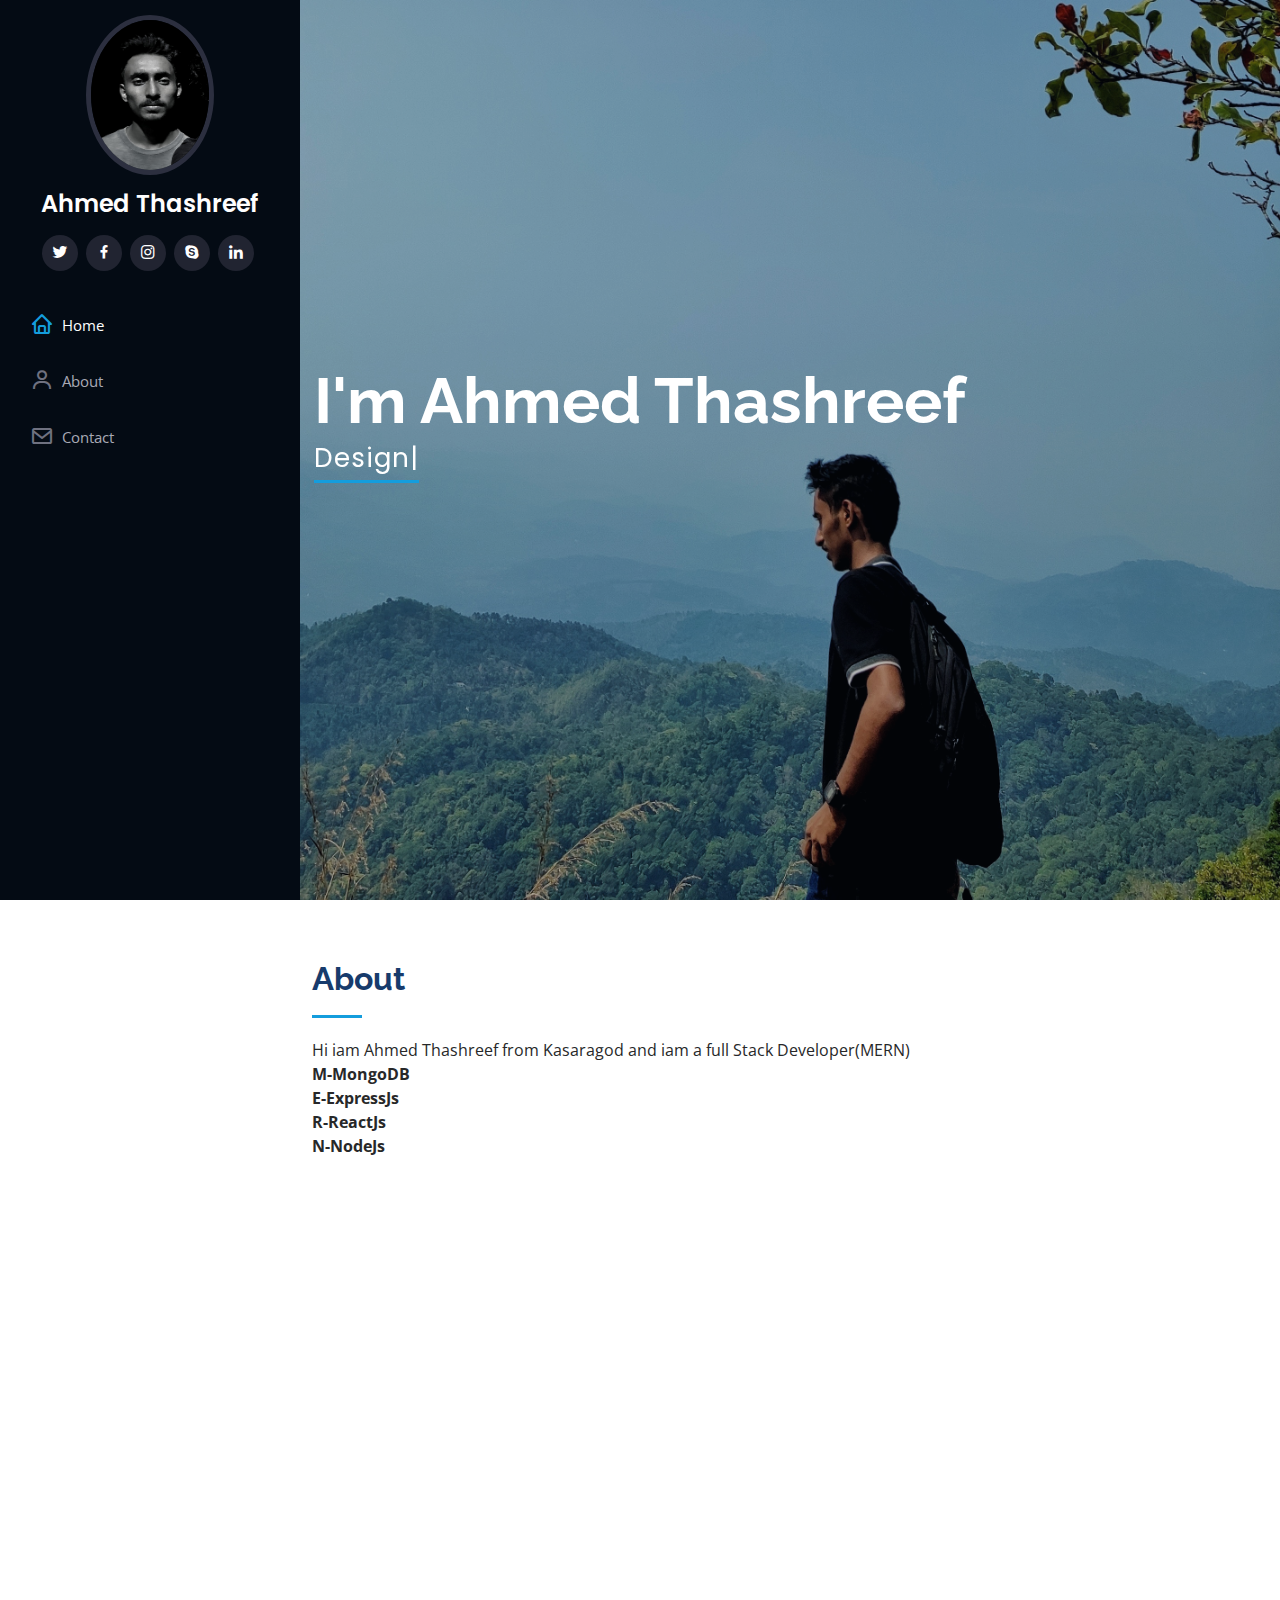
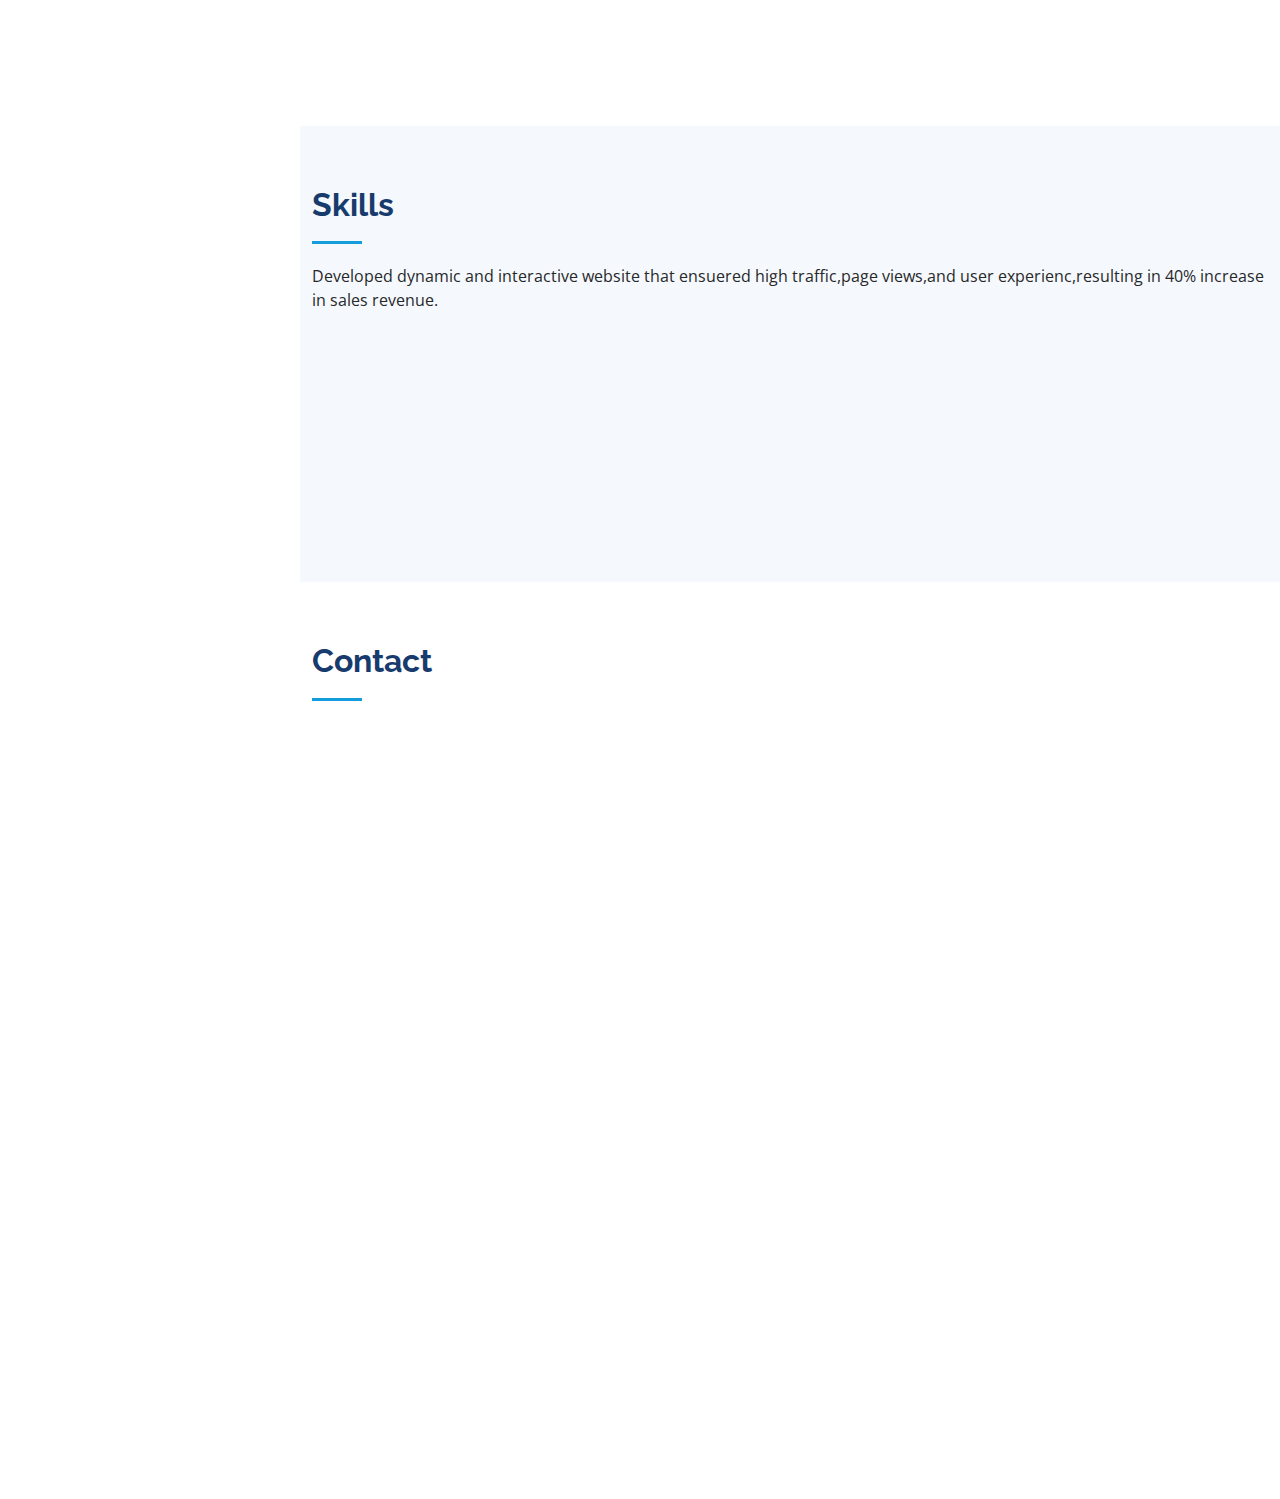
<file: index.html>
<!DOCTYPE html>
<html lang="en">

<head>
  <meta charset="utf-8">
  <meta content="width=device-width, initial-scale=1.0" name="viewport">

  <title>Ahmed Thashreef</title>
  <meta content="" name="description">
  <meta content="" name="keywords">

  <!-- Favicons -->
  <link href="https://thashreef45.github.io/Personal/assets/img/IMG-20220610-WA0033-02.jpg" rel="icon">
  <link href="https://thashreef45.github.io/Personal/assets/img/IMG-20220610-WA0033-02.jpg" rel="apple-touch-icon">

  <!-- Google Fonts -->
  <link href="https://fonts.googleapis.com/css?family=Open+Sans:300,300i,400,400i,600,600i,700,700i|Raleway:300,300i,400,400i,500,500i,600,600i,700,700i|Poppins:300,300i,400,400i,500,500i,600,600i,700,700i" rel="stylesheet">

  <!-- Vendor CSS Files -->
  <link href="assets/vendor/aos/aos.css" rel="stylesheet">
  <link href="assets/vendor/bootstrap/css/bootstrap.min.css" rel="stylesheet">
  <link href="assets/vendor/bootstrap-icons/bootstrap-icons.css" rel="stylesheet">
  <link href="assets/vendor/boxicons/css/boxicons.min.css" rel="stylesheet">
  <link href="assets/vendor/glightbox/css/glightbox.min.css" rel="stylesheet">
  <link href="assets/vendor/swiper/swiper-bundle.min.css" rel="stylesheet">

  <!-- Template Main CSS File -->
  <link href="assets/css/style.css" rel="stylesheet">

</head>

<body>

  <!-- ======= Mobile nav toggle button ======= -->
  <i class="bi bi-list mobile-nav-toggle d-xl-none"></i>

  <!-- ======= Header ======= -->
  <header id="header">
    <div class="d-flex flex-column">

      <div class="profile">
        <img src="assets/img/IMG-20220610-WA0033-02.jpg" alt="" class="img-fluid rounded-circle">
        <h1 class="text-light"><a href="index.html">Ahmed Thashreef</a></h1>
        <div class="social-links mt-3 text-center">
          <a href="#" class="twitter"><i class="bx bxl-twitter"></i></a>
          <a href="#" class="facebook"><i class="bx bxl-facebook"></i></a>
          <a href="https://www.instagram.com/ahmed_thashreef/" class="instagram"><i class="bx bxl-instagram"></i></a>
          <a href="#" class="google-plus"><i class="bx bxl-skype"></i></a>
          <a href="#" class="linkedin"><i class="bx bxl-linkedin"></i></a>
        </div>
      </div>

      <nav id="navbar" class="nav-menu navbar">
        <ul>
          <li><a href="#hero" class="nav-link scrollto active"><i class="bx bx-home"></i> <span>Home</span></a></li>
          <li><a href="#about" class="nav-link scrollto"><i class="bx bx-user"></i> <span>About</span></a></li>
         <li><a href="#contact" class="nav-link scrollto"><i class="bx bx-envelope"></i> <span>Contact</span></a></li>
        </ul>
      </nav><!-- .nav-menu -->
    </div>
  </header><!-- End Header -->

  <!-- ======= Hero Section ======= -->
  <section id="hero" class="d-flex flex-column justify-content-center align-items-center">
    <div class="hero-container" data-aos="fade-in">
      <h1>I'm Ahmed Thashreef</h1>
      <p> <span class="typed" data-typed-items="Designer, Developer,"></span></p>
    </div>
  </section><!-- End Hero -->

  <main id="main">

    <!-- ======= About Section ======= -->
    <section id="about" class="about">
      <div class="container">

        <div class="section-title">
          <h2>About</h2>
          <p>Hi iam Ahmed Thashreef from Kasaragod and iam a full Stack Developer(MERN)<strong>
            <br>M-MongoDB<br>E-ExpressJs<br>R-ReactJs<br>N-NodeJs</strong></p>
        </div>

        <div class="row">
          <div class="col-lg-4" data-aos="fade-right">
            <img src="assets/img/IMG-20220313-WA0016-01.jpeg" class="img-fluid" alt="">
          </div>
          <div class="col-lg-8 pt-4 pt-lg-0 content" data-aos="fade-left">
            <h3>Web Designer &amp; Web Developer.</h3>
            <p class="fst-italic">
              I enjoy taking complex problems and turning them into simple and beautiful interface designs.
              I also love the logic and structure of coding and always strive to write elegant and efficient code,whether it be HTML,CSS or jQuery.
            </p>
            <div class="row">
              <div class="col-lg-6">
                <ul>
                  <li><i class="bi bi-chevron-right"></i> <strong>Birthday:</strong> <span>11 JUNE 1999</span></li>
                  <li><i class="bi bi-chevron-right"></i> <strong>Website:</strong> <span></span></li>
                  <li><i class="bi bi-chevron-right"></i> <strong>Phone:</strong> <span>+91 9061 543 545</span></li>
                  <li><i class="bi bi-chevron-right"></i> <strong>City:</strong> <span>Kasaragod,Kerala</span></li>
                </ul>
              </div>
              <div class="col-lg-6">
                <ul>
                  <li><i class="bi bi-chevron-right"></i> <strong>Age:</strong> <span>23</span></li>
                  <li><i class="bi bi-chevron-right"></i> <strong>Degree:</strong> <span>BCA</span></li>
                  <li><i class="bi bi-chevron-right"></i> <strong>Email:</strong> <span>ahmedthashreef@gmail.com</span></li>
                  <li><i class="bi bi-chevron-right"></i> <strong>Freelance:</strong> <span>Available</span></li>
                </ul>
              </div>
            </div>
            <p></p>
          </div>
        </div>

      </div>
    </section><!-- End About Section -->


    <!-- ======= Skills Section ======= -->
    <section id="skills" class="skills section-bg">
      <div class="container">

        <div class="section-title">
          <h2>Skills</h2>
          <p>Developed dynamic and interactive website that ensuered high traffic,page views,and user experienc,resulting in 40% increase in sales revenue.</p>
        </div>

        <div class="row skills-content">

          <div class="col-lg-6" data-aos="fade-up">

            <div class="progress">
              <span class="skill">HTML <i class="val">93%</i></span>
              <div class="progress-bar-wrap">
                <div class="progress-bar" role="progressbar" aria-valuenow="100" aria-valuemin="0" aria-valuemax="100"></div>
              </div>
            </div>

            <div class="progress">
              <span class="skill">CSS <i class="val">84%</i></span>
              <div class="progress-bar-wrap">
                <div class="progress-bar" role="progressbar" aria-valuenow="90" aria-valuemin="0" aria-valuemax="100"></div>
              </div>
            </div>

            <div class="progress">
              <span class="skill">JavaScript <i class="val">85%</i></span>
              <div class="progress-bar-wrap">
                <div class="progress-bar" role="progressbar" aria-valuenow="75" aria-valuemin="0" aria-valuemax="100"></div>
              </div>
            </div>

          </div>

          <div class="col-lg-6" data-aos="fade-up" data-aos-delay="100">

            <div class="progress">
              <span class="skill">NodeJs<i class="val">90%</i></span>
              <div class="progress-bar-wrap">
                <div class="progress-bar" role="progressbar" aria-valuenow="80" aria-valuemin="0" aria-valuemax="100"></div>
              </div>
            </div>

            <div class="progress">
              <span class="skill">ReactJs <i class="val">80%</i></span>
              <div class="progress-bar-wrap">
                <div class="progress-bar" role="progressbar" aria-valuenow="90" aria-valuemin="0" aria-valuemax="100"></div>
              </div>
            </div>

            <div class="progress">
              <span class="skill">MongoDB <i class="val">72%</i></span>
              <div class="progress-bar-wrap">
                <div class="progress-bar" role="progressbar" aria-valuenow="55" aria-valuemin="0" aria-valuemax="100"></div>
              </div>
            </div>

          </div>

        </div>

      </div>
    </section><!-- End Skills Section -->





    <!-- ======= Contact Section ======= -->
    <section id="contact" class="contact">
      <div class="container">

        <div class="section-title">
          <h2>Contact</h2>
          <p></p>
        </div>

        <div class="row" data-aos="fade-in">

          <div class="col-lg-5 d-flex align-items-stretch">
            <div class="info">
              <div class="address">
                <i class="bi bi-geo-alt"></i>
                <h4>Location:</h4>
                <p>S.P Nagar 671123,Kerala,India</p>
              </div>

              <div class="email">
                <i class="bi bi-envelope"></i>
                <h4>Email:</h4>
                <p>ahmedthashreef@gmail.com</p>
              </div>

              <div class="phone">
                <i class="bi bi-phone"></i>
                <h4>Call:</h4>
                <p>+91 9061 543 545</p>
              </div>

              <iframe src="https://www.google.com/maps/embed?pb=!1m18!1m12!1m3!1d973.6574113861267!2d75.00585272913229!3d12.540676308555351!2m3!1f0!2f0!3f0!3m2!1i1024!2i768!4f13.1!3m3!1m2!1s0x3ba4831811020df3%3A0xc17a6f78e0402050!2sWhite%20House!5e0!3m2!1sen!2sus!4v1664626559629!5m2!1sen!2sus" width="400" height="300" style="border:0;" allowfullscreen="" loading="lazy" referrerpolicy="no-referrer-when-downgrade"></iframe>
            </div>

          </div>

          <!--Form starts here-->
          <div class="col-lg-7 mt-5 mt-lg-0 d-flex align-items-stretch">
            <form name="contactForm" onsubmit="return validateForm()" class="php-email-form"  method="post" id="formid">
             
            
              <div class="row">
                  <label>Full Name</label>
                  <input type="text" class="form-control" name="name">
                  <div class="error text-danger" id="nameErr"></div>

              </div>
              <div class="row">
                  <label>Email Address</label>
                  <input type="text" class="form-control" name="email">
                  <div class="error text-danger" id="emailErr"></div>
              </div>
              <div class="row">
                  <label>Mobile Number</label>
                  <input type="text" class="form-control" name="mobile" maxlength="10">
                  <div class="error text-danger" id="mobileErr"></div>
              </div>
               <div class="row">
                          <label for="name">Message</label>
                          <textarea  class="form-control" name="message" rows="5"></textarea>
                        </div>
                        <div class="error text-danger" id="messageErr"></div>
             
              
              <div class="row">
                  <input type="submit" value="Sent message" style="color:rgb(255, 255, 255);background-color: cornflowerblue;">
              </div>
          </form>

          </div>

        </div>

      </div>
    </section><!-- End Contact Section -->

  </main><!-- End #main -->

  <!-- ======= Footer ======= -->
  <footer id="footer">

  </footer><!-- End  Footer -->

  <a href="#" class="back-to-top d-flex align-items-center justify-content-center"><i class="bi bi-arrow-up-short"></i></a>

  <!-- Vendor JS Files -->
  <script src="assets/vendor/purecounter/purecounter_vanilla.js"></script>
  <script src="assets/vendor/aos/aos.js"></script>
  <script src="assets/vendor/bootstrap/js/bootstrap.bundle.min.js"></script>
  <script src="assets/vendor/glightbox/js/glightbox.min.js"></script>
  <script src="assets/vendor/isotope-layout/isotope.pkgd.min.js"></script>
  <script src="assets/vendor/swiper/swiper-bundle.min.js"></script>
  <script src="assets/vendor/typed.js/typed.min.js"></script>
  <script src="assets/vendor/waypoints/noframework.waypoints.js"></script>
  <script src="assets/vendor/php-email-form/validate.js"></script>

  <!-- Template Main JS File -->
  <script src="assets/js/main.js"></script>



    <!--Form validation script-->
  <script>
    // Defining a function to display error message
    function printError(elemId, hintMsg) {
        document.getElementById(elemId).innerHTML = hintMsg;
    }
    
    // Defining a function to validate form 
    function validateForm() {
        // Retrieving the values of form elements 
        var name = document.contactForm.name.value;
        var email = document.contactForm.email.value;
        var mobile = document.contactForm.mobile.value;
        var message = document.contactForm.message.value;
        
    
        
      // Defining error variables with a default value
        var nameErr = emailErr = mobileErr = messageErr = true;
        
        // Validate name
        if(name == "") {
            printError("nameErr", "Please enter your name");
        } else {
            var regex = /^[a-zA-Z\s]+$/;                
            if(regex.test(name) === false) {
                printError("nameErr", "Please enter a valid name");
            } else {
                printError("nameErr", "");
                nameErr = false;
            }
        }
        
        // Validate email address
        if(email == "") {
            printError("emailErr", "Please enter your email address");
        } else {
            // Regular expression for basic email validation
            var regex = /^\S+@\S+\.\S+$/;
            if(regex.test(email) === false) {
                printError("emailErr", "Please enter a valid email address");
            } else{
                printError("emailErr", "");
                emailErr = false;
            }
        }
        
        // Validate mobile number
        if(mobile == "") {
            printError("mobileErr", "Please enter your mobile number");
        } else {
            var regex = /^[1-9]\d{9}$/;
            if(regex.test(mobile) === false) {
                printError("mobileErr", "Please enter a valid 10 digit mobile number");
  
  } else{
                printError("mobileErr", "");
                mobileErr = false;
            }
        }
        
        // Validate message
  
        if(message == "") {
        printError("messageErr", "Please enter the message");
      }else{
        printError("messageErr", "");
        messageErr = false;
      }
        
        // Validate gender
    
        
        // Prevent the form from being submitted if there are any errors
        if((nameErr || emailErr || mobileErr || messageErr) != true) {
        var form = document.getElementById('formid');
        var xhr = new XMLHttpRequest();
        var data = new FormData(form);
        console.log(data);
        xhr.open('POST','https://script.google.com/macros/s/AKfycbzaQnsrhwy24peDIE8nF9rfcaw4Y5QjcAO1Qm7gwVk8TzRIiY6kkakCInwvpf_t8mRw/exec')
  
        xhr.send(data);
        xhr.onreadystatechange = function() {
          if (xhr.readyState == XMLHttpRequest.DONE) {
            Swal.fire({
    icon: 'success',
    title: 'Submit Successful',
    showConfirmButton: false,
    timer: 1500
  })
            form.reset();
          }
        }
        //Dont submit the form.
        return false; 
      }else{
        Swal.fire({
    icon: 'error',
    title: 'Oops...',
    text: 'Something went wrong!',
  
  })
        return false;
      }
    };
  
    
   
   
   
   
   
    </script>

</body>

</html>
</file>
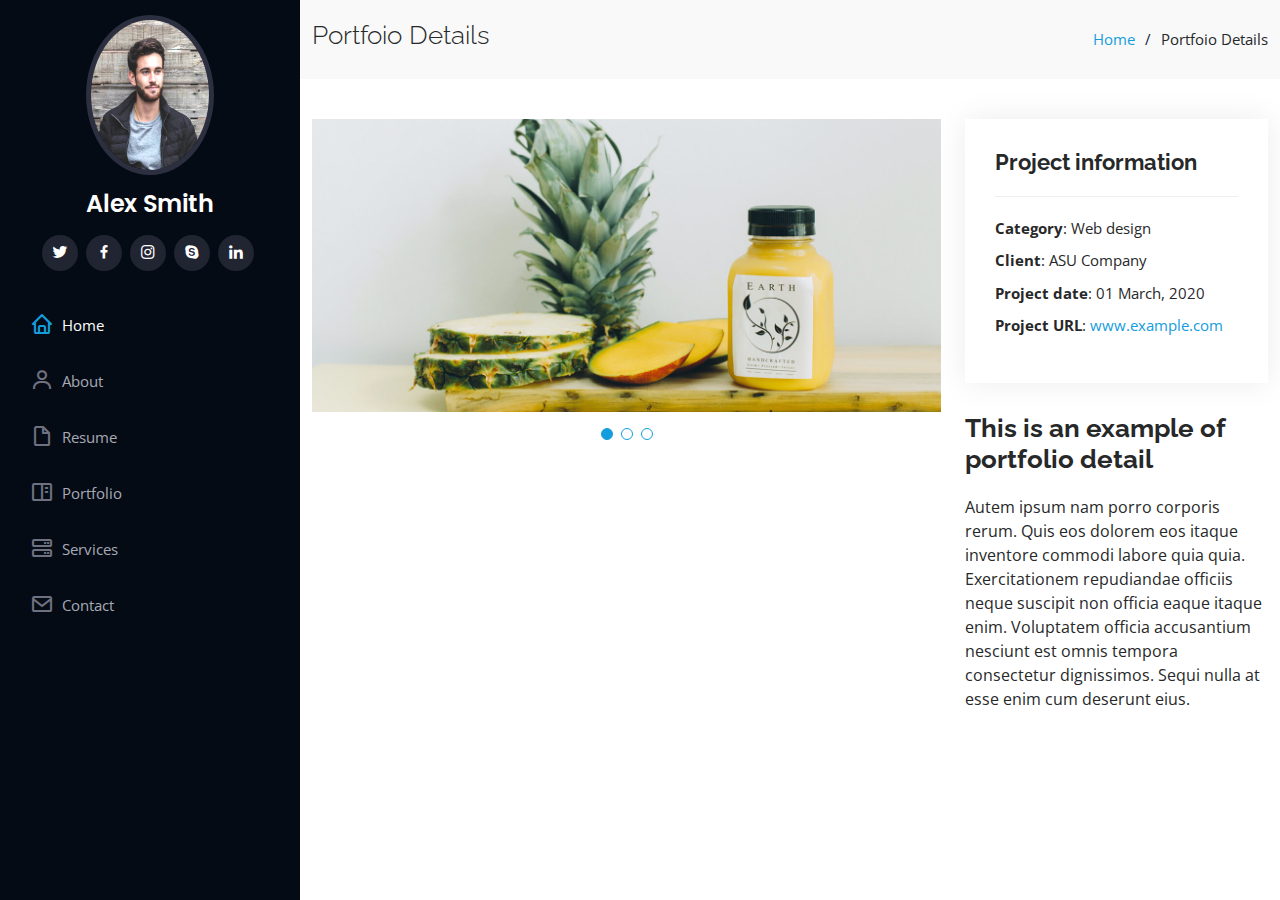
<file: portfolio-details.html>
<!DOCTYPE html>
<html lang="en">

<head>
  <meta charset="utf-8">
  <meta content="width=device-width, initial-scale=1.0" name="viewport">

  <title>Portfolio Details - iPortfolio Bootstrap Template</title>
  <meta content="" name="description">
  <meta content="" name="keywords">

  <!-- Favicons -->
  <link href="assets/img/favicon.png" rel="icon">
  <link href="assets/img/apple-touch-icon.png" rel="apple-touch-icon">

  <!-- Google Fonts -->
  <link href="https://fonts.googleapis.com/css?family=Open+Sans:300,300i,400,400i,600,600i,700,700i|Raleway:300,300i,400,400i,500,500i,600,600i,700,700i|Poppins:300,300i,400,400i,500,500i,600,600i,700,700i" rel="stylesheet">

  <!-- Vendor CSS Files -->
  <link href="assets/vendor/aos/aos.css" rel="stylesheet">
  <link href="assets/vendor/bootstrap/css/bootstrap.min.css" rel="stylesheet">
  <link href="assets/vendor/bootstrap-icons/bootstrap-icons.css" rel="stylesheet">
  <link href="assets/vendor/boxicons/css/boxicons.min.css" rel="stylesheet">
  <link href="assets/vendor/glightbox/css/glightbox.min.css" rel="stylesheet">
  <link href="assets/vendor/swiper/swiper-bundle.min.css" rel="stylesheet">

  <!-- Template Main CSS File -->
  <link href="assets/css/style.css" rel="stylesheet">

</head>

<body>

  <!-- ======= Mobile nav toggle button ======= -->
  <i class="bi bi-list mobile-nav-toggle d-xl-none"></i>

  <!-- ======= Header ======= -->
  <header id="header">
    <div class="d-flex flex-column">

      <div class="profile">
        <img src="assets/img/profile-img.jpg" alt="" class="img-fluid rounded-circle">
        <h1 class="text-light"><a href="index.html">Alex Smith</a></h1>
        <div class="social-links mt-3 text-center">
          <a href="#" class="twitter"><i class="bx bxl-twitter"></i></a>
          <a href="#" class="facebook"><i class="bx bxl-facebook"></i></a>
          <a href="#" class="instagram"><i class="bx bxl-instagram"></i></a>
          <a href="#" class="google-plus"><i class="bx bxl-skype"></i></a>
          <a href="#" class="linkedin"><i class="bx bxl-linkedin"></i></a>
        </div>
      </div>

      <nav id="navbar" class="nav-menu navbar">
        <ul>
          <li><a href="#hero" class="nav-link scrollto active"><i class="bx bx-home"></i> <span>Home</span></a></li>
          <li><a href="#about" class="nav-link scrollto"><i class="bx bx-user"></i> <span>About</span></a></li>
          <li><a href="#resume" class="nav-link scrollto"><i class="bx bx-file-blank"></i> <span>Resume</span></a></li>
          <li><a href="#portfolio" class="nav-link scrollto"><i class="bx bx-book-content"></i> <span>Portfolio</span></a></li>
          <li><a href="#services" class="nav-link scrollto"><i class="bx bx-server"></i> <span>Services</span></a></li>
          <li><a href="#contact" class="nav-link scrollto"><i class="bx bx-envelope"></i> <span>Contact</span></a></li>
        </ul>
      </nav><!-- .nav-menu -->
    </div>
  </header><!-- End Header -->

  <main id="main">

    <!-- ======= Breadcrumbs ======= -->
    <section id="breadcrumbs" class="breadcrumbs">
      <div class="container">

        <div class="d-flex justify-content-between align-items-center">
          <h2>Portfoio Details</h2>
          <ol>
            <li><a href="index.html">Home</a></li>
            <li>Portfoio Details</li>
          </ol>
        </div>

      </div>
    </section><!-- End Breadcrumbs -->

    <!-- ======= Portfolio Details Section ======= -->
    <section id="portfolio-details" class="portfolio-details">
      <div class="container">

        <div class="row gy-4">

          <div class="col-lg-8">
            <div class="portfolio-details-slider swiper">
              <div class="swiper-wrapper align-items-center">

                <div class="swiper-slide">
                  <img src="assets/img/portfolio/portfolio-details-1.jpg" alt="">
                </div>

                <div class="swiper-slide">
                  <img src="assets/img/portfolio/portfolio-details-2.jpg" alt="">
                </div>

                <div class="swiper-slide">
                  <img src="assets/img/portfolio/portfolio-details-3.jpg" alt="">
                </div>

              </div>
              <div class="swiper-pagination"></div>
            </div>
          </div>

          <div class="col-lg-4">
            <div class="portfolio-info">
              <h3>Project information</h3>
              <ul>
                <li><strong>Category</strong>: Web design</li>
                <li><strong>Client</strong>: ASU Company</li>
                <li><strong>Project date</strong>: 01 March, 2020</li>
                <li><strong>Project URL</strong>: <a href="#">www.example.com</a></li>
              </ul>
            </div>
            <div class="portfolio-description">
              <h2>This is an example of portfolio detail</h2>
              <p>
                Autem ipsum nam porro corporis rerum. Quis eos dolorem eos itaque inventore commodi labore quia quia. Exercitationem repudiandae officiis neque suscipit non officia eaque itaque enim. Voluptatem officia accusantium nesciunt est omnis tempora consectetur dignissimos. Sequi nulla at esse enim cum deserunt eius.
              </p>
            </div>
          </div>

        </div>

      </div>
    </section><!-- End Portfolio Details Section -->

  </main><!-- End #main -->


  <a href="#" class="back-to-top d-flex align-items-center justify-content-center"><i class="bi bi-arrow-up-short"></i></a>

  <!-- Vendor JS Files -->
  <script src="assets/vendor/purecounter/purecounter_vanilla.js"></script>
  <script src="assets/vendor/aos/aos.js"></script>
  <script src="assets/vendor/bootstrap/js/bootstrap.bundle.min.js"></script>
  <script src="assets/vendor/glightbox/js/glightbox.min.js"></script>
  <script src="assets/vendor/isotope-layout/isotope.pkgd.min.js"></script>
  <script src="assets/vendor/swiper/swiper-bundle.min.js"></script>
  <script src="assets/vendor/typed.js/typed.min.js"></script>
  <script src="assets/vendor/waypoints/noframework.waypoints.js"></script>
  <script src="assets/vendor/php-email-form/validate.js"></script>

  <!-- Template Main JS File -->
  <script src="assets/js/main.js"></script>

</body>

</html>
</file>
<file: assets/css/style.css>
/**
* Template Name: iPortfolio - v3.9.0
* Template URL: https://bootstrapmade.com/iportfolio-bootstrap-portfolio-websites-template/
* Author: BootstrapMade.com
* License: https://bootstrapmade.com/license/
*/

/*--------------------------------------------------------------
# General
--------------------------------------------------------------*/
body {
  font-family: "Open Sans", sans-serif;
  color: #272829;
}

a {
  color: #149ddd;
  text-decoration: none;
}

a:hover {
  color: #37b3ed;
  text-decoration: none;
}

h1,
h2,
h3,
h4,
h5,
h6 {
  font-family: "Raleway", sans-serif;
}

/*--------------------------------------------------------------
# Back to top button
--------------------------------------------------------------*/
.back-to-top {
  position: fixed;
  visibility: hidden;
  opacity: 0;
  right: 15px;
  bottom: 15px;
  z-index: 996;
  background: #149ddd;
  width: 40px;
  height: 40px;
  border-radius: 50px;
  transition: all 0.4s;
}

.back-to-top i {
  font-size: 28px;
  color: #fff;
  line-height: 0;
}

.back-to-top:hover {
  background: #2eafec;
  color: #fff;
}

.back-to-top.active {
  visibility: visible;
  opacity: 1;
}

/*--------------------------------------------------------------
# Header
--------------------------------------------------------------*/
#header {
  position: fixed;
  top: 0;
  left: 0;
  bottom: 0;
  width: 300px;
  transition: all ease-in-out 0.5s;
  z-index: 9997;
  transition: all 0.5s;
  padding: 0 15px;
  background: #040b14;
  overflow-y: auto;
}

#header .profile img {
  margin: 15px auto;
  display: block;
  width: 8rem;
  height: 10rem;
  border: 5px solid #2c2f3f;
}

#header .profile h1 {
  font-size: 24px;
  margin: 0;
  padding: 0;
  font-weight: 600;
  -moz-text-align-last: center;
  text-align-last: center;
  font-family: "Poppins", sans-serif;
}

#header .profile h1 a,
#header .profile h1 a:hover {
  color: #fff;
  text-decoration: none;
}

#header .profile .social-links a {
  font-size: 18px;
  display: inline-block;
  background: #212431;
  color: #fff;
  line-height: 1;
  padding: 8px 0;
  margin-right: 4px;
  border-radius: 50%;
  text-align: center;
  width: 36px;
  height: 36px;
  transition: 0.3s;
}

#header .profile .social-links a:hover {
  background: #149ddd;
  color: #fff;
  text-decoration: none;
}

#main {
  margin-left: 300px;
}

@media (max-width: 1199px) {
  #header {
    left: -300px;
  }

  #main {
    margin-left: 0;
  }
}

/*--------------------------------------------------------------
# Navigation Menu
--------------------------------------------------------------*/
/* Desktop Navigation */
.nav-menu {
  padding: 30px 0 0 0;
}

.nav-menu * {
  margin: 0;
  padding: 0;
  list-style: none;
}

.nav-menu>ul>li {
  position: relative;
  white-space: nowrap;
}

.nav-menu a,
.nav-menu a:focus {
  display: flex;
  align-items: center;
  color: #a8a9b4;
  padding: 12px 15px;
  margin-bottom: 8px;
  transition: 0.3s;
  font-size: 15px;
}

.nav-menu a i,
.nav-menu a:focus i {
  font-size: 24px;
  padding-right: 8px;
  color: #6f7180;
}

.nav-menu a:hover,
.nav-menu .active,
.nav-menu .active:focus,
.nav-menu li:hover>a {
  text-decoration: none;
  color: #fff;
}

.nav-menu a:hover i,
.nav-menu .active i,
.nav-menu .active:focus i,
.nav-menu li:hover>a i {
  color: #149ddd;
}

/* Mobile Navigation */
.mobile-nav-toggle {
  position: fixed;
  right: 15px;
  top: 15px;
  z-index: 9998;
  border: 0;
  font-size: 24px;
  transition: all 0.4s;
  outline: none !important;
  background-color: #149ddd;
  color: #fff;
  width: 40px;
  height: 40px;
  display: inline-flex;
  align-items: center;
  justify-content: center;
  line-height: 0;
  border-radius: 50px;
  cursor: pointer;
}

.mobile-nav-active {
  overflow: hidden;
}

.mobile-nav-active #header {
  left: 0;
}

/*--------------------------------------------------------------
# Hero Section
--------------------------------------------------------------*/
#hero {
  width: 100%;
  height: 100vh;
  background: url("../img/hero-bg.jpg") top center;
  background-size: cover;
}

#hero:before {
  content: "";
  background: rgba(5, 13, 24, 0.3);
  position: absolute;
  bottom: 0;
  top: 0;
  left: 0;
  right: 0;
  z-index: 1;
}

#hero .hero-container {
  position: relative;
  z-index: 2;
  min-width: 300px;
}

#hero h1 {
  margin: 0 0 10px 0;
  font-size: 64px;
  font-weight: 700;
  line-height: 56px;
  color: #fff;
}

#hero p {
  color: #fff;
  margin-bottom: 50px;
  font-size: 26px;
  font-family: "Poppins", sans-serif;
}

#hero p span {
  color: #fff;
  padding-bottom: 4px;
  letter-spacing: 1px;
  border-bottom: 3px solid #149ddd;
}

@media (min-width: 1024px) {
  #hero {
    background-attachment: fixed;
  }
}

@media (max-width: 768px) {
  #hero h1 {
    font-size: 28px;
    line-height: 36px;
  }

  #hero h2 {
    font-size: 18px;
    line-height: 24px;
    margin-bottom: 30px;
  }
}

/*--------------------------------------------------------------
# Sections General
--------------------------------------------------------------*/
section {
  padding: 60px 0;
  overflow: hidden;
}

.section-bg {
  background: #f5f8fd;
}

.section-title {
  padding-bottom: 30px;
}

.section-title h2 {
  font-size: 32px;
  font-weight: bold;
  margin-bottom: 20px;
  padding-bottom: 20px;
  position: relative;
  color: #173b6c;
}

.section-title h2::after {
  content: "";
  position: absolute;
  display: block;
  width: 50px;
  height: 3px;
  background: #149ddd;
  bottom: 0;
  left: 0;
}

.section-title p {
  margin-bottom: 0;
}

/*--------------------------------------------------------------
# About
--------------------------------------------------------------*/
.about .content h3 {
  font-weight: 700;
  font-size: 26px;
  color: #173b6c;
}

.about .content ul {
  list-style: none;
  padding: 0;
}

.about .content ul li {
  margin-bottom: 20px;
  display: flex;
  align-items: center;
}

.about .content ul strong {
  margin-right: 10px;
}

.about .content ul i {
  font-size: 16px;
  margin-right: 5px;
  color: #149ddd;
  line-height: 0;
}

.about .content p:last-child {
  margin-bottom: 0;
}

/*--------------------------------------------------------------
# Facts
--------------------------------------------------------------*/
.facts {
  padding-bottom: 30px;
}

.facts .count-box {
  padding: 30px;
  width: 100%;
}

.facts .count-box i {
  display: block;
  font-size: 44px;
  color: #149ddd;
  float: left;
  line-height: 0;
}

.facts .count-box span {
  font-size: 48px;
  line-height: 40px;
  display: block;
  font-weight: 700;
  color: #050d18;
  margin-left: 60px;
}

.facts .count-box p {
  padding: 15px 0 0 0;
  margin: 0 0 0 60px;
  font-family: "Raleway", sans-serif;
  font-size: 14px;
  color: #122f57;
}

.facts .count-box a {
  font-weight: 600;
  display: block;
  margin-top: 20px;
  color: #122f57;
  font-size: 15px;
  font-family: "Poppins", sans-serif;
  transition: ease-in-out 0.3s;
}

.facts .count-box a:hover {
  color: #1f5297;
}

/*--------------------------------------------------------------
# Akills
--------------------------------------------------------------*/
.skills .progress {
  height: 60px;
  display: block;
  background: none;
  border-radius: 0;
}

.skills .progress .skill {
  padding: 0;
  margin: 0 0 6px 0;
  text-transform: uppercase;
  display: block;
  font-weight: 600;
  font-family: "Poppins", sans-serif;
  color: #050d18;
}

.skills .progress .skill .val {
  float: right;
  font-style: normal;
}

.skills .progress-bar-wrap {
  background: #dce8f8;
  height: 10px;
}

.skills .progress-bar {
  width: 1px;
  height: 10px;
  transition: 0.9s;
  background-color: #149ddd;
}

/*--------------------------------------------------------------
# Resume
--------------------------------------------------------------*/
.resume .resume-title {
  font-size: 26px;
  font-weight: 700;
  margin-top: 20px;
  margin-bottom: 20px;
  color: #050d18;
}

.resume .resume-item {
  padding: 0 0 20px 20px;
  margin-top: -2px;
  border-left: 2px solid #1f5297;
  position: relative;
}

.resume .resume-item h4 {
  line-height: 18px;
  font-size: 18px;
  font-weight: 600;
  text-transform: uppercase;
  font-family: "Poppins", sans-serif;
  color: #050d18;
  margin-bottom: 10px;
}

.resume .resume-item h5 {
  font-size: 16px;
  background: #e4edf9;
  padding: 5px 15px;
  display: inline-block;
  font-weight: 600;
  margin-bottom: 10px;
}

.resume .resume-item ul {
  padding-left: 20px;
}

.resume .resume-item ul li {
  padding-bottom: 10px;
}

.resume .resume-item:last-child {
  padding-bottom: 0;
}

.resume .resume-item::before {
  content: "";
  position: absolute;
  width: 16px;
  height: 16px;
  border-radius: 50px;
  left: -9px;
  top: 0;
  background: #fff;
  border: 2px solid #1f5297;
}

/*--------------------------------------------------------------
# Portfolio
--------------------------------------------------------------*/
.portfolio .portfolio-item {
  margin-bottom: 30px;
}

.portfolio #portfolio-flters {
  padding: 0;
  margin: 0 auto 35px auto;
  list-style: none;
  text-align: center;
  background: #fff;
  border-radius: 50px;
  padding: 2px 15px;
}

.portfolio #portfolio-flters li {
  cursor: pointer;
  display: inline-block;
  padding: 10px 15px 8px 15px;
  font-size: 14px;
  font-weight: 600;
  line-height: 1;
  text-transform: uppercase;
  color: #272829;
  margin-bottom: 5px;
  transition: all 0.3s ease-in-out;
}

.portfolio #portfolio-flters li:hover,
.portfolio #portfolio-flters li.filter-active {
  color: #149ddd;
}

.portfolio #portfolio-flters li:last-child {
  margin-right: 0;
}

.portfolio .portfolio-wrap {
  transition: 0.3s;
  position: relative;
  overflow: hidden;
  z-index: 1;
}

.portfolio .portfolio-wrap::before {
  content: "";
  background: rgba(255, 255, 255, 0.5);
  position: absolute;
  left: 0;
  right: 0;
  top: 0;
  bottom: 0;
  transition: all ease-in-out 0.3s;
  z-index: 2;
  opacity: 0;
}

.portfolio .portfolio-wrap .portfolio-links {
  opacity: 1;
  left: 0;
  right: 0;
  bottom: -60px;
  z-index: 3;
  position: absolute;
  transition: all ease-in-out 0.3s;
  display: flex;
  justify-content: center;
}

.portfolio .portfolio-wrap .portfolio-links a {
  color: #fff;
  font-size: 28px;
  text-align: center;
  background: rgba(20, 157, 221, 0.75);
  transition: 0.3s;
  width: 50%;
}

.portfolio .portfolio-wrap .portfolio-links a:hover {
  background: rgba(20, 157, 221, 0.95);
}

.portfolio .portfolio-wrap .portfolio-links a+a {
  border-left: 1px solid #37b3ed;
}

.portfolio .portfolio-wrap:hover::before {
  top: 0;
  left: 0;
  right: 0;
  bottom: 0;
  opacity: 1;
}

.portfolio .portfolio-wrap:hover .portfolio-links {
  opacity: 1;
  bottom: 0;
}

/*--------------------------------------------------------------
# Portfolio Details
--------------------------------------------------------------*/
.portfolio-details {
  padding-top: 40px;
}

.portfolio-details .portfolio-details-slider img {
  width: 100%;
}

.portfolio-details .portfolio-details-slider .swiper-pagination {
  margin-top: 20px;
  position: relative;
}

.portfolio-details .portfolio-details-slider .swiper-pagination .swiper-pagination-bullet {
  width: 12px;
  height: 12px;
  background-color: #fff;
  opacity: 1;
  border: 1px solid #149ddd;
}

.portfolio-details .portfolio-details-slider .swiper-pagination .swiper-pagination-bullet-active {
  background-color: #149ddd;
}

.portfolio-details .portfolio-info {
  padding: 30px;
  box-shadow: 0px 0 30px rgba(5, 13, 24, 0.08);
}

.portfolio-details .portfolio-info h3 {
  font-size: 22px;
  font-weight: 700;
  margin-bottom: 20px;
  padding-bottom: 20px;
  border-bottom: 1px solid #eee;
}

.portfolio-details .portfolio-info ul {
  list-style: none;
  padding: 0;
  font-size: 15px;
}

.portfolio-details .portfolio-info ul li+li {
  margin-top: 10px;
}

.portfolio-details .portfolio-description {
  padding-top: 30px;
}

.portfolio-details .portfolio-description h2 {
  font-size: 26px;
  font-weight: 700;
  margin-bottom: 20px;
}

.portfolio-details .portfolio-description p {
  padding: 0;
}

/*--------------------------------------------------------------
# Services
--------------------------------------------------------------*/
.services .icon-box {
  margin-bottom: 20px;
}

.services .icon {
  float: left;
  display: flex;
  align-items: center;
  justify-content: center;
  width: 54px;
  height: 54px;
  background: #149ddd;
  border-radius: 50%;
  transition: 0.5s;
  border: 1px solid #149ddd;
}

.services .icon i {
  color: #fff;
  font-size: 24px;
  line-height: 0;
}

.services .icon-box:hover .icon {
  background: #fff;
}

.services .icon-box:hover .icon i {
  color: #149ddd;
}

.services .title {
  margin-left: 80px;
  font-weight: 700;
  margin-bottom: 15px;
  font-size: 18px;
}

.services .title a {
  color: #343a40;
}

.services .title a:hover {
  color: #149ddd;
}

.services .description {
  margin-left: 80px;
  line-height: 24px;
  font-size: 14px;
}

/*--------------------------------------------------------------
# Testimonials
--------------------------------------------------------------*/
.testimonials .testimonials-carousel,
.testimonials .testimonials-slider {
  overflow: hidden;
}

.testimonials .testimonial-item {
  box-sizing: content-box;
  text-align: center;
  min-height: 320px;
}

.testimonials .testimonial-item .testimonial-img {
  width: 90px;
  border-radius: 50%;
  margin: 0 auto;
}

.testimonials .testimonial-item h3 {
  font-size: 18px;
  font-weight: bold;
  margin: 10px 0 5px 0;
  color: #111;
}

.testimonials .testimonial-item h4 {
  font-size: 14px;
  color: #999;
  margin: 0;
}

.testimonials .testimonial-item .quote-icon-left,
.testimonials .testimonial-item .quote-icon-right {
  color: #c3e8fa;
  font-size: 26px;
}

.testimonials .testimonial-item .quote-icon-left {
  display: inline-block;
  left: -5px;
  position: relative;
}

.testimonials .testimonial-item .quote-icon-right {
  display: inline-block;
  right: -5px;
  position: relative;
  top: 10px;
}

.testimonials .testimonial-item p {
  font-style: italic;
  margin: 0 15px 15px 15px;
  padding: 20px;
  background: #fff;
  position: relative;
  margin-bottom: 35px;
  border-radius: 6px;
  box-shadow: 0px 2px 15px rgba(0, 0, 0, 0.1);
}

.testimonials .testimonial-item p::after {
  content: "";
  width: 0;
  height: 0;
  border-top: 20px solid #fff;
  border-right: 20px solid transparent;
  border-left: 20px solid transparent;
  position: absolute;
  bottom: -20px;
  left: calc(50% - 20px);
}

.testimonials .swiper-pagination {
  margin-top: 20px;
  position: relative;
}

.testimonials .swiper-pagination .swiper-pagination-bullet {
  width: 12px;
  height: 12px;
  background-color: #fff;
  opacity: 1;
  border: 1px solid #149ddd;
}

.testimonials .swiper-pagination .swiper-pagination-bullet-active {
  background-color: #149ddd;
}

/*--------------------------------------------------------------
# Contact
--------------------------------------------------------------*/
.contact {
  padding-bottom: 130px;
}

.contact .info {
  padding: 30px;
  background: #fff;
  width: 100%;
  box-shadow: 0 0 24px 0 rgba(0, 0, 0, 0.12);
}

.contact .info i {
  font-size: 20px;
  color: #149ddd;
  float: left;
  width: 44px;
  height: 44px;
  background: #dff3fc;
  display: flex;
  justify-content: center;
  align-items: center;
  border-radius: 50px;
  transition: all 0.3s ease-in-out;
}

.contact .info h4 {
  padding: 0 0 0 60px;
  font-size: 22px;
  font-weight: 600;
  margin-bottom: 5px;
  color: #050d18;
}

.contact .info p {
  padding: 0 0 10px 60px;
  margin-bottom: 20px;
  font-size: 14px;
  color: #173b6c;
}

.contact .info .email p {
  padding-top: 5px;
}

.contact .info .social-links {
  padding-left: 60px;
}

.contact .info .social-links a {
  font-size: 18px;
  display: inline-block;
  background: #333;
  color: #fff;
  line-height: 1;
  padding: 8px 0;
  border-radius: 50%;
  text-align: center;
  width: 36px;
  height: 36px;
  transition: 0.3s;
  margin-right: 10px;
}

.contact .info .social-links a:hover {
  background: #149ddd;
  color: #fff;
}

.contact .info .email:hover i,
.contact .info .address:hover i,
.contact .info .phone:hover i {
  background: #149ddd;
  color: #fff;
}

.contact .php-email-form {
  width: 100%;
  padding: 30px;
  background: #fff;
  box-shadow: 0 0 24px 0 rgba(0, 0, 0, 0.12);
}

.contact .php-email-form .form-group {
  padding-bottom: 8px;
}

.contact .php-email-form .validate {
  display: none;
  color: red;
  margin: 0 0 15px 0;
  font-weight: 400;
  font-size: 13px;
}

.contact .php-email-form .error-message {
  display: none;
  color: #fff;
  background: #ed3c0d;
  text-align: left;
  padding: 15px;
  font-weight: 600;
}

.contact .php-email-form .error-message br+br {
  margin-top: 25px;
}

.contact .php-email-form .sent-message {
  display: none;
  color: #fff;
  background: #18d26e;
  text-align: center;
  padding: 15px;
  font-weight: 600;
}

.contact .php-email-form .loading {
  display: none;
  background: #fff;
  text-align: center;
  padding: 15px;
}

.contact .php-email-form .loading:before {
  content: "";
  display: inline-block;
  border-radius: 50%;
  width: 24px;
  height: 24px;
  margin: 0 10px -6px 0;
  border: 3px solid #18d26e;
  border-top-color: #eee;
  -webkit-animation: animate-loading 1s linear infinite;
  animation: animate-loading 1s linear infinite;
}

.contact .php-email-form .form-group {
  margin-bottom: 15px;
}

.contact .php-email-form label {
  padding-bottom: 8px;
}

.contact .php-email-form input,
.contact .php-email-form textarea {
  border-radius: 0;
  box-shadow: none;
  font-size: 14px;
}

.contact .php-email-form input {
  height: 44px;
}

.contact .php-email-form textarea {
  padding: 10px 15px;
}

.contact .php-email-form button[type=submit] {
  background: #149ddd;
  border: 0;
  padding: 10px 24px;
  color: #fff;
  transition: 0.4s;
  border-radius: 4px;
}

.contact .php-email-form button[type=submit]:hover {
  background: #37b3ed;
}

@-webkit-keyframes animate-loading {
  0% {
    transform: rotate(0deg);
  }

  100% {
    transform: rotate(360deg);
  }
}

@keyframes animate-loading {
  0% {
    transform: rotate(0deg);
  }

  100% {
    transform: rotate(360deg);
  }
}

/*--------------------------------------------------------------
# Breadcrumbs
--------------------------------------------------------------*/
.breadcrumbs {
  padding: 20px 0;
  background: #f9f9f9;
}

.breadcrumbs h2 {
  font-size: 26px;
  font-weight: 300;
}

.breadcrumbs ol {
  display: flex;
  flex-wrap: wrap;
  list-style: none;
  padding: 0;
  margin: 0;
  font-size: 15px;
}

.breadcrumbs ol li+li {
  padding-left: 10px;
}

.breadcrumbs ol li+li::before {
  display: inline-block;
  padding-right: 10px;
  color: #0e2442;
  content: "/";
}

@media (max-width: 768px) {
  .breadcrumbs .d-flex {
    display: block !important;
  }

  .breadcrumbs ol {
    display: block;
  }

  .breadcrumbs ol li {
    display: inline-block;
  }
}

/*--------------------------------------------------------------
# Footer
--------------------------------------------------------------*/
#footer {
  padding: 15px;
  color: #f4f6fd;
  font-size: 14px;
  position: fixed;
  left: 0;
  bottom: 0;
  width: 300px;
  z-index: 9999;
  background: #040b14;
}

#footer .copyright {
  text-align: center;
}

#footer .credits {
  padding-top: 5px;
  text-align: center;
  font-size: 13px;
  color: #eaebf0;
}

@media (max-width: 1199px) {
  #footer {
    position: static;
    width: auto;
    padding-right: 20px 15px;
  }
}
</file>
